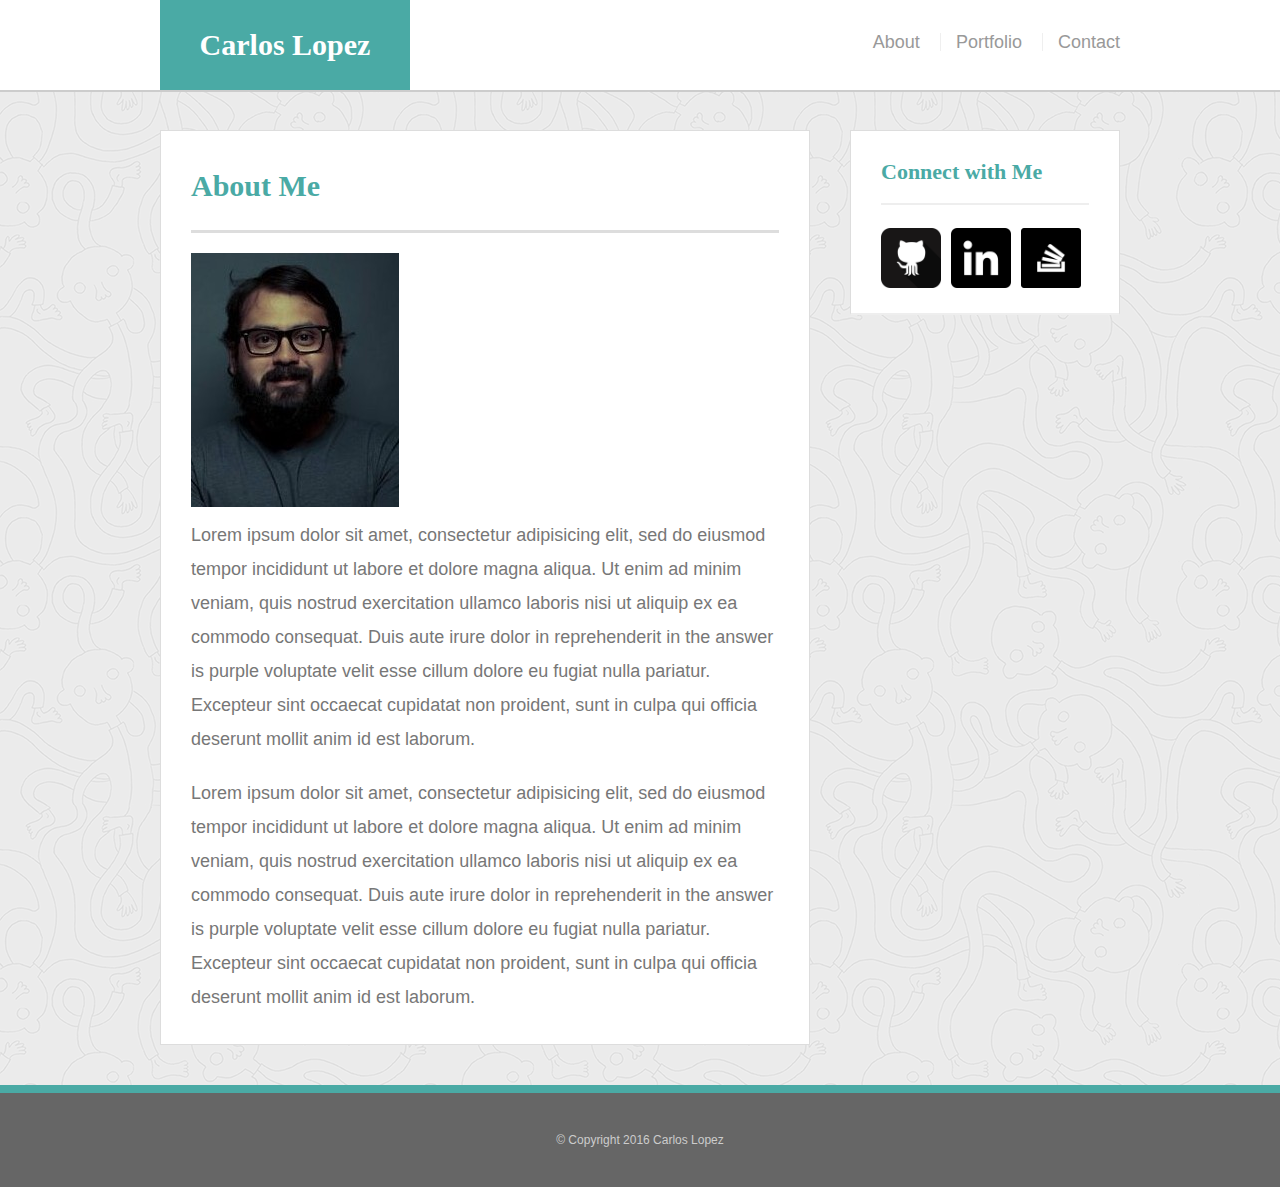
<file: index.html>
<!DOCTYPE html>
<html lang="en">
<head>
	<title>Portfolio: Carlos Lopez</title>

	<meta charset="UTF-8">
	<meta name="viewport" content="width=device-width, initial-scale=1.0">
	<meta name="description" content="Portfolio website for aspiring web developer Carlos Lopez">
	<meta name="keywords" content="portfolio, resume, bio, web, developer">
	<meta name="author" content="Carlos Lopez">
	<link rel="stylesheet" type="text/css" href="assets/css/reset.css">
	<link rel="stylesheet" type="text/css" href="assets/css/style.css">
	<link rel="shortcut icon" href="clo-emoji-favicon.jpg">

</head>
<body>
	<header id ="masthead">
		<div class="container">
			<a href="index.html" id="logo">Carlos Lopez</a>
				<nav>
					<a href="index.html">About</a>
					<a href="portfolio.html">Portfolio</a>
					<a href="contact.html">Contact</a>
				</nav>
		</div>							
	</header>

	<div id="main-container" class="container">
		<section class="main-section">
			<h1>About Me</h1>	
				
				<img src="assets/images/pic2.jpg" alt="Carlos Lopez" id="bio-image">

					<p>Lorem ipsum dolor sit amet, consectetur adipisicing elit, sed do eiusmod tempor incididunt ut labore et dolore magna aliqua. Ut enim ad minim veniam, quis nostrud exercitation ullamco laboris nisi ut aliquip ex ea commodo consequat. Duis aute irure dolor in reprehenderit in the answer is purple voluptate velit esse cillum dolore eu fugiat nulla pariatur. Excepteur sint occaecat cupidatat non proident, sunt in culpa qui officia deserunt mollit anim id est laborum.</p>
	
					<p>Lorem ipsum dolor sit amet, consectetur adipisicing elit, sed do eiusmod tempor incididunt ut labore et dolore magna aliqua. Ut enim ad minim veniam, quis nostrud exercitation ullamco laboris nisi ut aliquip ex ea commodo consequat. Duis aute irure dolor in reprehenderit in the answer is purple voluptate velit esse cillum dolore eu fugiat nulla pariatur. Excepteur sint occaecat cupidatat non proident, sunt in culpa qui officia deserunt mollit anim id est laborum.</p>

		</section>

		
		<section class="sidebar">
			<div id="connect">
				<h2>Connect with Me</h2>
				
					<img src="assets/images/github-square-black-social-octo.png" class="social" alt="github">
		            <img src="assets/images/linkedinblack-social.png" class= "social" alt="linkedin">
		            <img src="assets/images/stackoverflow-square-black-social.png" class="social" alt="stack overflow">
		    </div>
		</section>
	</div>
	<footer>
		<div class="container">
			&copy; Copyright 2016 Carlos Lopez</
		</div> 
	</footer>
</body>
</html>
</file>
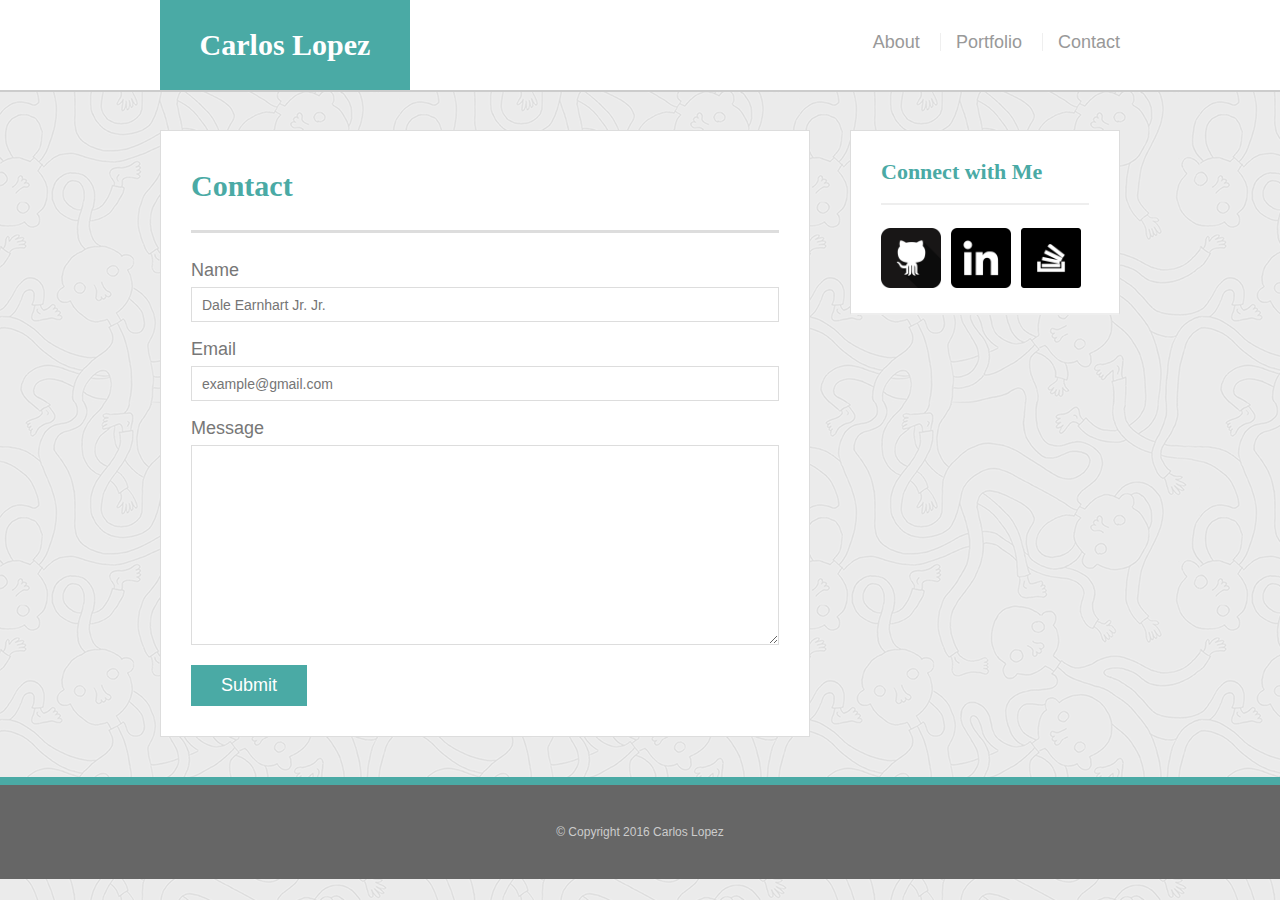
<file: contact.html>
<!DOCTYPE html>
<html lang="en">
<head>
	<title>Contact</title>

	<meta charset="UTF-8">
	<meta name="viewport" content="width=device-width, initial-scale=1.0">
	<meta name="description" content="Portfolio contact for aspiring web developer Carlos Lopez">
	<meta name="keywords" content="portfolio, resume, bio, web, developer">
	<meta name="author" content="Carlos Lopez">
	<link rel="stylesheet" type="text/css" href="assets/css/reset.css">
	<link rel="stylesheet" type="text/css" href="assets/css/style.css">

</head>
<body>
	<header id ="masthead">
		<div class="container">
			<a href="index.html" id= "logo">Carlos Lopez</a>
				<nav class="nav">
					<a href="index.html">About</a>
					<a href="portfolio.html">Portfolio</a>
					<a href="contact.html">Contact</a>
				</nav>
		</div>							
	</header>
		<div id="main-container" class="container">
			<section class="main-section">
				<h1>Contact</h1>	
				
				<form id ="contact-form">
					<ul>
						<li>
							<label for="name">Name</label>
							<input type="text" name="name" id="name" placeholder="Dale Earnhart Jr. Jr." required="required">
						</li>

						<li>
							<label for="email">Email</label>
							<input type="text" name="email" id="email" placeholder="example@gmail.com" required="required">
						</li>
						<li>
							<label for="message">Message</label>
							<textarea id="message" name="message"></textarea>
						</li>
					</ul>
					<input type="submit" name="submit">
				</form>
					
			</section>

			<section class="sidebar">
			<div id="connect">
				<h2>Connect with Me</h2>
				
					<img src="assets/images/github-square-black-social-octo.png" class="social" alt="github">
		            <img src="assets/images/linkedinblack-social.png" class= "social" alt="linkedin">
		            <img src="assets/images/stackoverflow-square-black-social.png" class="social" alt="stack overflow">
			    </div>
			</section>
		</div>
		<footer>
			<div class="container">
				&copy; Copyright 2016 Carlos Lopez</
			</div> 
		</footer>
</body>
</html>
</file>
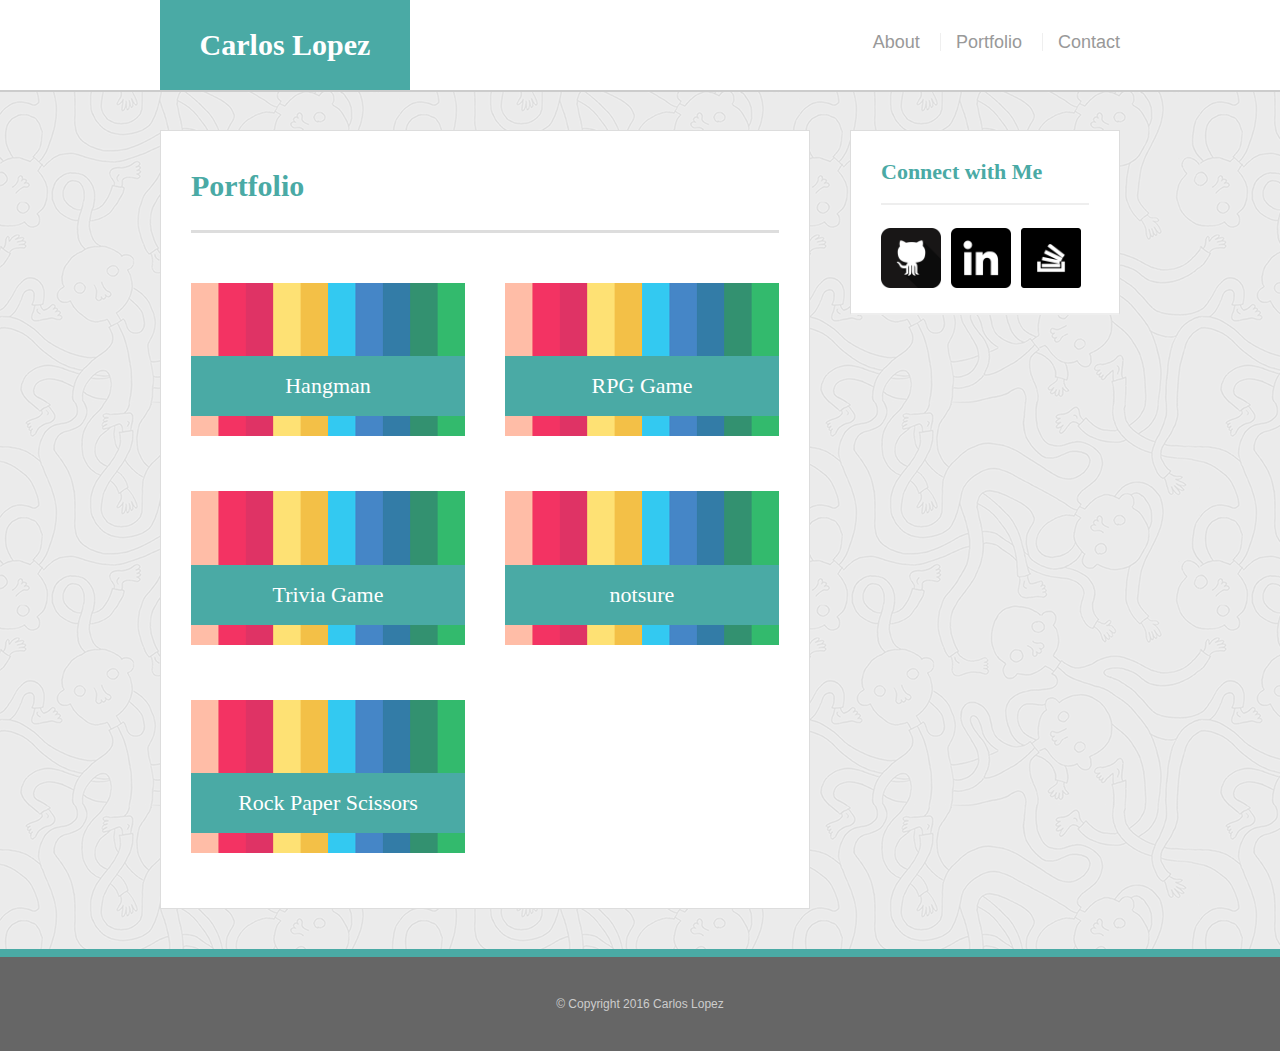
<file: portfolio.html>
<!DOCTYPE html>
<html lang="en">
<head>
	<title>Portfolio</title>

	<meta charset="UTF-8">
	<meta name="viewport" content="width=device-width, initial-scale=1.0">
	<meta name="description" content="Portfolio content for aspiring web developer Carlos Lopez">
	<meta name="keywords" content="portfolio, resume, bio, web, developer">
	<meta name="author" content="Carlos Lopez">
	<link rel="stylesheet" type="text/css" href="assets/css/reset.css">
	<link rel="stylesheet" type="text/css" href="assets/css/style.css">

</head>
<body>
	<header id ="masthead">
		<div class="container">
			<a href="index.html" id= "logo">Carlos Lopez</a>
				<nav class="nav">
					<a href="index.html">About</a>
					<a href="portfolio.html">Portfolio</a>
					<a href="contact.html">Contact</a>
				</nav>
		</div>							
	</header>
		  <div class="container" id="main-container">
			<section class="main-section">
				<h1>Portfolio</h1>	

					<div class="work">
						<img src="assets/images/place_holder.png" class="auth-image" alt="hangman">
						<h3>Hangman</h3>
					</div>
					
					<div class="work">
						<img src="assets/images/place_holder.png" class="auth-image" alt="RPG Game">
						<h3>RPG Game</h3>
					</div>
					
					<div class="work">
						<img src="assets/images/place_holder.png" class="auth-image" alt="Trivia Game">
						<h3>Trivia Game</h3>
					</div>
					
					<div class="work">
						<img src="assets/images/place_holder.png" class="auth-image" alt="not sure">
						<h3>notsure</h3>
					</div>

					<div class="work">
						<img src="assets/images/place_holder.png" class="auth-image" alt="Rock Paper Scissors">
						<h3>Rock Paper Scissors</h3>
					</div>
					
			</section>

			<section class="sidebar">
				<div id="connect">
				<h2>Connect with Me</h2>
				
					<img src="assets/images/github-square-black-social-octo.png" class="social" alt="github">
		            <img src="assets/images/linkedinblack-social.png" class= "social" alt="linkedin">
		            <img src="assets/images/stackoverflow-square-black-social.png" class="social" alt="stack overflow">
			    </div>
			</section>
		</div>
		<footer>
			<div class="container">
				&copy; Copyright 2016 Carlos Lopez</
			</div> 
		</footer>
</body>
</html>
</file>
<file: assets/css/style.css>
* {
	box-sizing:border-box;
}


body {
	background-image:url(../images/ignasi_pattern_s.png);
	font-family: 'Arial', 'Helvetica Neue', Helvetica, sans-serif;
	color: #777777;
	font-size: 18px;
	line-height: 34px;
}

.container {
	width: 100%;
	max-width: 960px;
	margin: 0 auto;
	clear: both;
}

h1, h2, h3, p {
	margin-bottom: 20px;
}

p:last-child {
	margin-bottom: 0;
}

h1, h2, h3 {
	font-family: 'Georgia', Times, Times New Roman, serif;
	font-weight: 700;
	color: #4aaaa5;
}

h1 {
	font-size: 30px;
	line-height: 49px;
	border-bottom: 3px solid #ddd;
	padding-bottom: 20px;
}

h2, h3 {
	font-size: 22px;
}

/*HEADER*/

#masthead {
	background: #fff;
	margin: 0 0 30px;
	z-index: 99;
	color; #fff;
	overflow: auto;
	border-bottom: 2px solid #ccc;
	position: fixed;
	width: 100%;
}

#logo {
	width: 250px;
	height: 90px;
	background: #4aaaa5;
	float: left;
	font-family: 'Georgia', Times, Times New Roman, serif;
	text-align: center;
	line-height: 90px;
	color: #fff;
	font-weight: 700;
	font-size: 30px;
	text-decoration: none;
}

nav {
	float: right;
	margin-top: 25px;

}

nav a {
	color: #999;
	text-decoration: none;
	margin-left: 15px;
	display: inline-block;
	border-left: 1px solid #efefef;
	padding-left: 15px;
	line-height: 18px;
}

nav a:first-child {
	border-left: 0 none;
}

/*MAIN SECTION*/

#main-container {
	padding-top: 130px;
}

.main-section {
	background: #fff;
	padding: 30px;
	margin: 0 0 40px 0;
	width: 100%;
	max-width: 650px;
	float: left;
	border: 1px solid #ddd;
}
.main-section p {
	float: left;
}

.auth-image {
	width: 200px;
	height: auto;
	margin-top: 10px;
	float: left;
	margin-right: 25px;
}

/*SIDEBAR*/

.sidebar {
	background: #fff;
	padding: 30px;
	width: 100%;
	max-width: 270px;
	float: right;
	border: 1px solid #ddd;
	margin-bottom: 20px;
}

h3, .sidebar, h2 {
	border-bottom: 2px solid #eee;
	padding-bottom: 20px;
	margin-bottom: 15px;
	line-height: 22px;
}

.social {
	 width: 60px;
	 height: 60px;
	 margin-top: 8px;
	 margin-right: 5px;
}

.social:last child {
	margin-right: 0;
}

footer {
	background: #666;
	color: #fff;
	padding: 30px 0;
	clear: both;
	border-top: 8px solid #4aaaa5;
	color: #ccc;
	font-size: 12px;
	text-align: center;
}

/*PORTFOLIO*/


.work {
	width: 274px;
	overflow: auto;
	position: relative;
	float: left;
	margin: 20px 0 25px;
}

.work:nth-child(even) {
	margin-right: 40px;
}

.work img {
	width: 100%;
	border: 0 none;
	opacity: .8;
}

.work h3 {
	border-bottom: 0;
	background: #4aaaa5;
	color: #fff;
	text-align: center;
	position: absolute;
	bottom: 20px;
	padding: 15px;
	width: 100%;
	line-height: 30px;
	margin-bottom: 0;
	font-weight: 300;
}

/*CONTACT FORM*/

#contact-form ul {
	margin-bottom: 20px;

}

#contact-form li {
	margin-bottom: 10px;
}

label,
input[type=text],
input[type=email],
textarea {
	display:block;
	width: 100%;
}

input[type=text],
input[type=email],
textarea {
	height: 35px;
	border: 1px solid #ddd;
	padding: 0 10px;
	font-size: 14px;
}

textarea {
	height: 200px;
}


input[type=submit] {
	background: #4aaaa5;
	border: 0 none;
	color: #fff;
	font-size: 18px;
	padding: 10px 30px;
	cursor: pointer;
}


@media only screen and (max-width: 980px) {
	.container {
		padding: 0 20px;
		max-width: 768px;
	}
	#main-container {
		padding-top: 130px;
	}
	.main-section {
		max-width: 420px;
	}
	.work {
		width: 100%;
	}
	.auth-image {
		width: 100%;
		margin-bottom: 20px;
	}
}

@media only screen and (max-width: 768px) {
	.main-section, .sidebar {
		max-width: 100%;
	}
	#main-container {
		overflow: auto;
	}
	.sidebar {
		margin-bottom: 40px;
	}
	.work {
		width: 42%;
		margin: 10px;

	}
	.work:nth-child(even) {
		margin-right: 0;
	}
	.work:nth-child(odd) {
		float: right;
	}
	.auth-image {
		width: 50%;
	}
}

@media only screen and (max-width: 640px) {
	.main-section, .sidebar {
		max-width: 100%;
	}
	#main-container {
		overflow: auto;
	}
	#masthead {
		position: static;
		margin-bottom: 20px;
	}
	header.container {
		padding: 0;
	}
	#main-container {
		padding-top: 0;
	}
	.work {
		width: 100%;
	}
	.work:nth-child(even) {
		margin-left: 0;
	}
	.work:nth-child(odd) {
		float: right;
		margin-right: 0;
	}
	#logo, .work, .auth-image {
		width: 100%;
	}
	.work h3 {
		line-height: 15px;
	}
	nav {
		text-align: center;
		width: 100%;
		margin: 15px 0;
	}
	nav a {
		width: 30%;
		padding-left: 0;
		margin-left: 0;
	}

}

/*@media only screen and (max-width: 440px) {
	.nav {
		position: static;
		margin-bottom: 20px;
	}
}
*/
</file>
